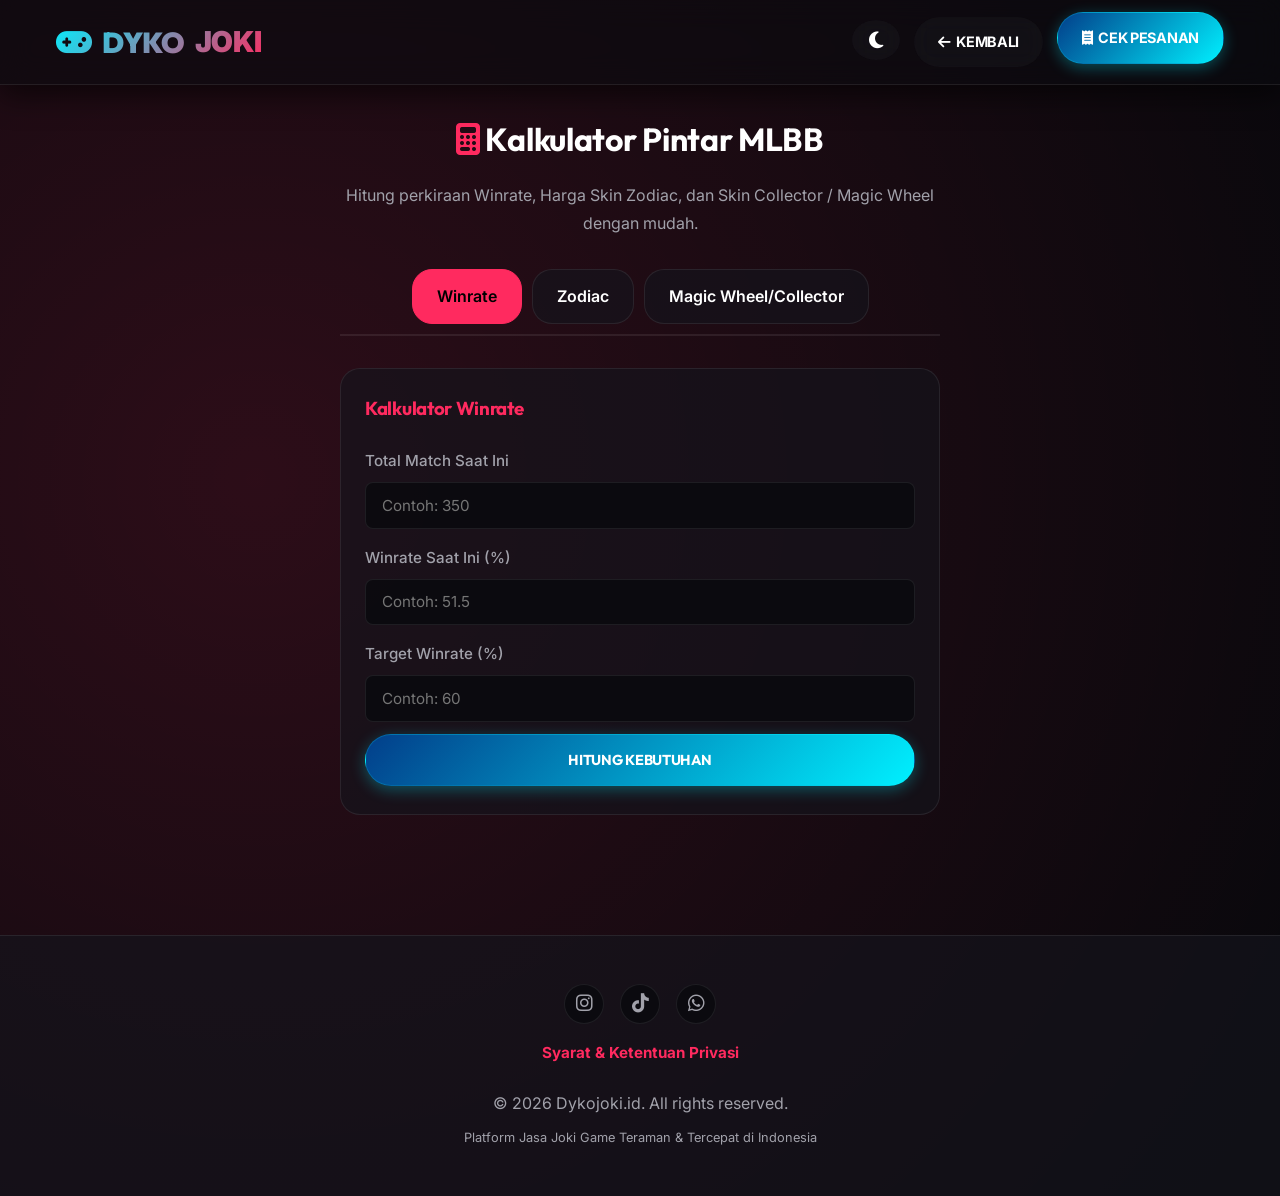
<file: calculator.html>
<!DOCTYPE html>
<html lang="id">
<head>
    <meta charset="UTF-8">
    <meta name="viewport" content="width=device-width, initial-scale=1.0">
    <title>Kalkulator MLBB - Dykojoki.id</title>
    <!-- Font -->
    <link href="https://fonts.googleapis.com/css2?family=Inter:wght@400;500;600;700;800&display=swap" rel="stylesheet">
    <!-- CSS -->
    <link rel="stylesheet" href="index.css">
    <!-- FontAwesome -->
    <link rel="stylesheet" href="https://cdnjs.cloudflare.com/ajax/libs/font-awesome/6.4.0/css/all.min.css">
    <style>
        .calc-tabs {
            display: flex; gap: 10px; margin-bottom: 2rem; border-bottom: 2px solid var(--border-color); padding-bottom: 10px;
        }
        .calc-tab {
            padding: 0.8rem 1.5rem; cursor: pointer; border-radius: var(--radius); font-weight: 600; background: var(--surface-bg); border: 1px solid var(--border-color);
        }
        .calc-tab.active {
            background: var(--primary-color); color: #000; border-color: var(--primary-color);
        }
        .calc-section { display: none; }
        .calc-section.active { display: block; animation: fadeIn 0.3s ease; }
        
        .result-box {
            background: rgba(252, 163, 17, 0.1); border: 1px solid var(--primary-color); padding: 1.5rem; border-radius: var(--radius); margin-top: 1.5rem; text-align: center; display: none;
        }
        .result-box h3 { color: var(--primary-color); font-size: 2rem; margin: 10px 0; }
        @keyframes fadeIn { from {opacity: 0; transform: translateY(10px);} to {opacity: 1; transform: translateY(0);} }

        /* Mobile Scaling Overrides for Calculator */
        @media (max-width: 768px) {
            .calc-tabs { gap: 5px; margin-bottom: 1rem; overflow-x: auto; }
            .calc-tab { padding: 0.6rem 0.8rem; font-size: 0.8rem; white-space: nowrap; border-radius: 12px; }
            .result-box { padding: 1rem; margin-top: 1rem; border-radius: 16px; }
            .result-box h3 { font-size: 1.4rem; }
            .btn { padding: 0.8rem !important; }
            h1.text-center { font-size: 1.3rem; margin-bottom: 0.5rem !important; }
            p.text-center { margin-bottom: 1.2rem !important; font-size: 0.85rem; line-height: 1.4; }
            .form-group.mb-4 { margin-bottom: 1rem !important; }
            .step-card { padding: 1rem; }
            .step-card h3 { font-size: 1.1rem; margin-bottom: 1rem !important; }
            i.fa-gem { font-size: 1.1rem !important; }
        }
    </style>
</head>
<body>

    <!-- Header -->
    <nav class="navbar">
        <div class="container d-flex justify-between align-center">
            <a href="index.html" class="logo">
                <i class="fa-solid fa-gamepad"></i> DYKO<span>JOKI</span>
            </a>
            <div class="nav-buttons">
                <button class="btn btn-outline theme-toggle-btn" style="border:none; border-radius: 50%; width: 40px; height: 40px; display: inline-flex; align-items: center; justify-content: center; font-size: 1.2rem; transition: transform 0.5s cubic-bezier(0.68, -0.55, 0.265, 1.55);"><i class="fa-solid fa-moon"></i></button>
                <a href="index.html" class="btn btn-outline" style="border:none;"><i class="fa-solid fa-arrow-left"></i><span class="desktop-text">&nbsp; Kembali</span></a>
                <a href="#" class="btn btn-primary" id="btnCekInvoice"><i class="fa-solid fa-receipt"></i><span class="desktop-text">&nbsp; Cek Pesanan</span></a>
            </div>
        </div>
    </nav>

    <!-- Main Content -->
    <main class="container mt-4 mb-4">
        <div style="max-width: 600px; margin: 0 auto;">
            <h1 class="text-center" style="margin-bottom: 1rem;"><i class="fa-solid fa-calculator" style="color:var(--primary-color)"></i> Kalkulator Pintar MLBB</h1>
            <p class="text-center" style="color:var(--text-secondary); margin-bottom: 2rem;">Hitung perkiraan Winrate, Harga Skin Zodiac, dan Skin Collector / Magic Wheel dengan mudah.</p>

            <!-- Tabs -->
            <div class="calc-tabs" style="justify-content: center;">
                <div class="calc-tab active" data-target="wrCalc">Winrate</div>
                <div class="calc-tab" data-target="zodiacCalc">Zodiac</div>
                <div class="calc-tab" data-target="magicCalc">Magic Wheel/Collector</div>
            </div>

            <!-- Kalkulator Winrate -->
            <div id="wrCalc" class="calc-section active">
                <div class="step-card">
                    <h3 style="margin-bottom: 1.5rem; color:var(--primary-color)">Kalkulator Winrate</h3>
                    <div class="form-group">
                        <label class="form-label">Total Match Saat Ini</label>
                        <input type="number" id="totalMatch" class="form-control" placeholder="Contoh: 350">
                    </div>
                    <div class="form-group">
                        <label class="form-label">Winrate Saat Ini (%)</label>
                        <input type="number" step="0.1" id="currentWR" class="form-control" placeholder="Contoh: 51.5">
                    </div>
                    <div class="form-group mb-4">
                        <label class="form-label">Target Winrate (%)</label>
                        <input type="number" step="0.1" id="targetWR" class="form-control" placeholder="Contoh: 60">
                    </div>
                    <button class="btn btn-primary btn-block" id="btnHitungWR" style="padding:1rem;">Hitung Kebutuhan</button>

                    <div id="resultWR" class="result-box">
                        <p>Anda Perlu Menang Tanpa Kalah Sebanyak:</p>
                        <h3 id="txtWR">- Match</h3>
                    </div>
                </div>
            </div>

            <!-- Kalkulator Zodiac -->
            <div id="zodiacCalc" class="calc-section">
                <div class="step-card">
                    <h3 style="margin-bottom: 1.5rem; color:var(--primary-color)">Kalkulator Zodiac</h3>
                    <p style="font-size:0.9rem; color:var(--text-secondary); margin-bottom:1.5rem;">Membutuhkan 100 Star Power. 1 Summon = 20 Diamond/COA.</p>
                    <div class="form-group mb-4">
                        <label class="form-label">Star Power Saat Ini</label>
                        <input type="number" id="starPower" class="form-control" placeholder="Contoh: 50" max="100">
                    </div>
                    <button class="btn btn-primary btn-block" id="btnHitungZodiac" style="padding:1rem;">Hitung Diamond</button>

                    <div id="resultZodiac" class="result-box">
                        <p>Maksimal Diamond / COA yang Dibutuhkan:</p>
                        <h3 id="txtZodiac">- <i class="fa-regular fa-gem" style="font-size:1.5rem;"></i></h3>
                    </div>
                </div>
            </div>

            <!-- Kalkulator Magic Wheel -->
            <div id="magicCalc" class="calc-section">
                <div class="step-card">
                    <h3 style="margin-bottom: 1.5rem; color:var(--primary-color)">Magic Wheel / Collector</h3>
                    <p style="font-size:0.9rem; color:var(--text-secondary); margin-bottom:1.5rem;">Maksimal butuh 200 Magic Core. Tiap spin memberikan peluang (asumsi rata-rata 1 Core per spin atau 60 diamond).</p>
                    <div class="form-group mb-4">
                        <label class="form-label">Magic Core Saat Ini</label>
                        <input type="number" id="magicCore" class="form-control" placeholder="Contoh: 120" max="200">
                    </div>
                    <button class="btn btn-primary btn-block" id="btnHitungMagic" style="padding:1rem;">Hitung Estimasi</button>

                    <div id="resultMagic" class="result-box">
                        <p>Estimasi Diamond / COA yang dibutuhkan:</p>
                        <h3 id="txtMagic">- <i class="fa-regular fa-gem" style="font-size:1.5rem;"></i></h3>
                    </div>
                </div>
            </div>

        </div>
    </main>

    <!-- Footer -->
    <footer>
        <div class="container">
            <div class="footer-socials">
                <a href="https://instagram.com/rauffffuf" target="_blank"><i class="fa-brands fa-instagram"></i></a>
                <a href="#"><i class="fa-brands fa-tiktok"></i></a>
                <a href="#"><i class="fa-brands fa-whatsapp"></i></a>
            </div>
            <div style="margin-bottom: 1.5rem; display: flex; justify-content: center; gap: 20px;">
                <a href="terms.html" style="color: var(--primary-color); font-size: 0.95rem; font-weight: 700; text-decoration: none;">Syarat & Ketentuan Privasi</a>
            </div>
            <p style="color: var(--text-secondary);">&copy; 2026 Dykojoki.id. All rights reserved.</p>
            <p style="color: var(--text-secondary); font-size: 0.8rem; margin-top: 10px;">Platform Jasa Joki Game Teraman & Tercepat di Indonesia</p>
        </div>
    </footer>

    <!-- Logic -->
    <script>
        document.addEventListener('DOMContentLoaded', () => {

            // Tabs Logic
            const tabs = document.querySelectorAll('.calc-tab');
            const sections = document.querySelectorAll('.calc-section');

            tabs.forEach(tab => {
                tab.addEventListener('click', () => {
                    tabs.forEach(t => t.classList.remove('active'));
                    sections.forEach(s => s.classList.remove('active'));

                    tab.classList.add('active');
                    document.getElementById(tab.getAttribute('data-target')).classList.add('active');
                });
            });

            // 1. Hitung Winrate
            document.getElementById('btnHitungWR').addEventListener('click', () => {
                const totalMatch = parseFloat(document.getElementById('totalMatch').value);
                const currentWR = parseFloat(document.getElementById('currentWR').value);
                const targetWR = parseFloat(document.getElementById('targetWR').value);

                if(!totalMatch || !currentWR || !targetWR) return alert("Penuhi semua kolom");
                if(targetWR >= 100) return alert("Target WR maksimal adalah 99.9%");
                if(currentWR >= targetWR) return alert("Terget WR harus lebih besar dari WR saat ini");

                const totalWins = totalMatch * (currentWR / 100);
                const wt = targetWR / 100;
                // Rumus: X = (WT * TotalMatch - TotalWins) / (1 - WT)
                let requiredWins = Math.ceil(((wt * totalMatch) - totalWins) / (1 - wt));

                document.getElementById('resultWR').style.display = 'block';
                document.getElementById('txtWR').textContent = requiredWins + ' Match';
            });

            // 2. Hitung Zodiac
            document.getElementById('btnHitungZodiac').addEventListener('click', () => {
                const starPower = parseFloat(document.getElementById('starPower').value);
                if(isNaN(starPower) || starPower < 0 || starPower >= 100) return alert("Masukkan Star Power 0-99");
                
                const needed = 100 - starPower;
                const maxDiamond = needed * 20; // Worst case scenario 1 summon = 1 power = 20 dm

                document.getElementById('resultZodiac').style.display = 'block';
                document.getElementById('txtZodiac').innerHTML = maxDiamond + ' <i class="fa-regular fa-gem" style="font-size:1.5rem;"></i>';
            });

            // 3. Hitung Magic Wheel
            document.getElementById('btnHitungMagic').addEventListener('click', () => {
                const magicCore = parseFloat(document.getElementById('magicCore').value);
                if(isNaN(magicCore) || magicCore < 0 || magicCore >= 200) return alert("Masukkan Magic Core 0-199");
                
                const needed = 200 - magicCore;
                // Estimasi 1 Core per 1 spin (60 diamond). Asumsi terburuk tidak dapat jackpot crystal.
                const estimasiDiamond = needed * 60; 

                document.getElementById('resultMagic').style.display = 'block';
                document.getElementById('txtMagic').innerHTML = estimasiDiamond.toLocaleString('id-ID') + ' <i class="fa-regular fa-gem" style="font-size:1.5rem;"></i>';
            });

        });
    </script>
    <script src="script.js"></script>
</body>
</html>
</file>
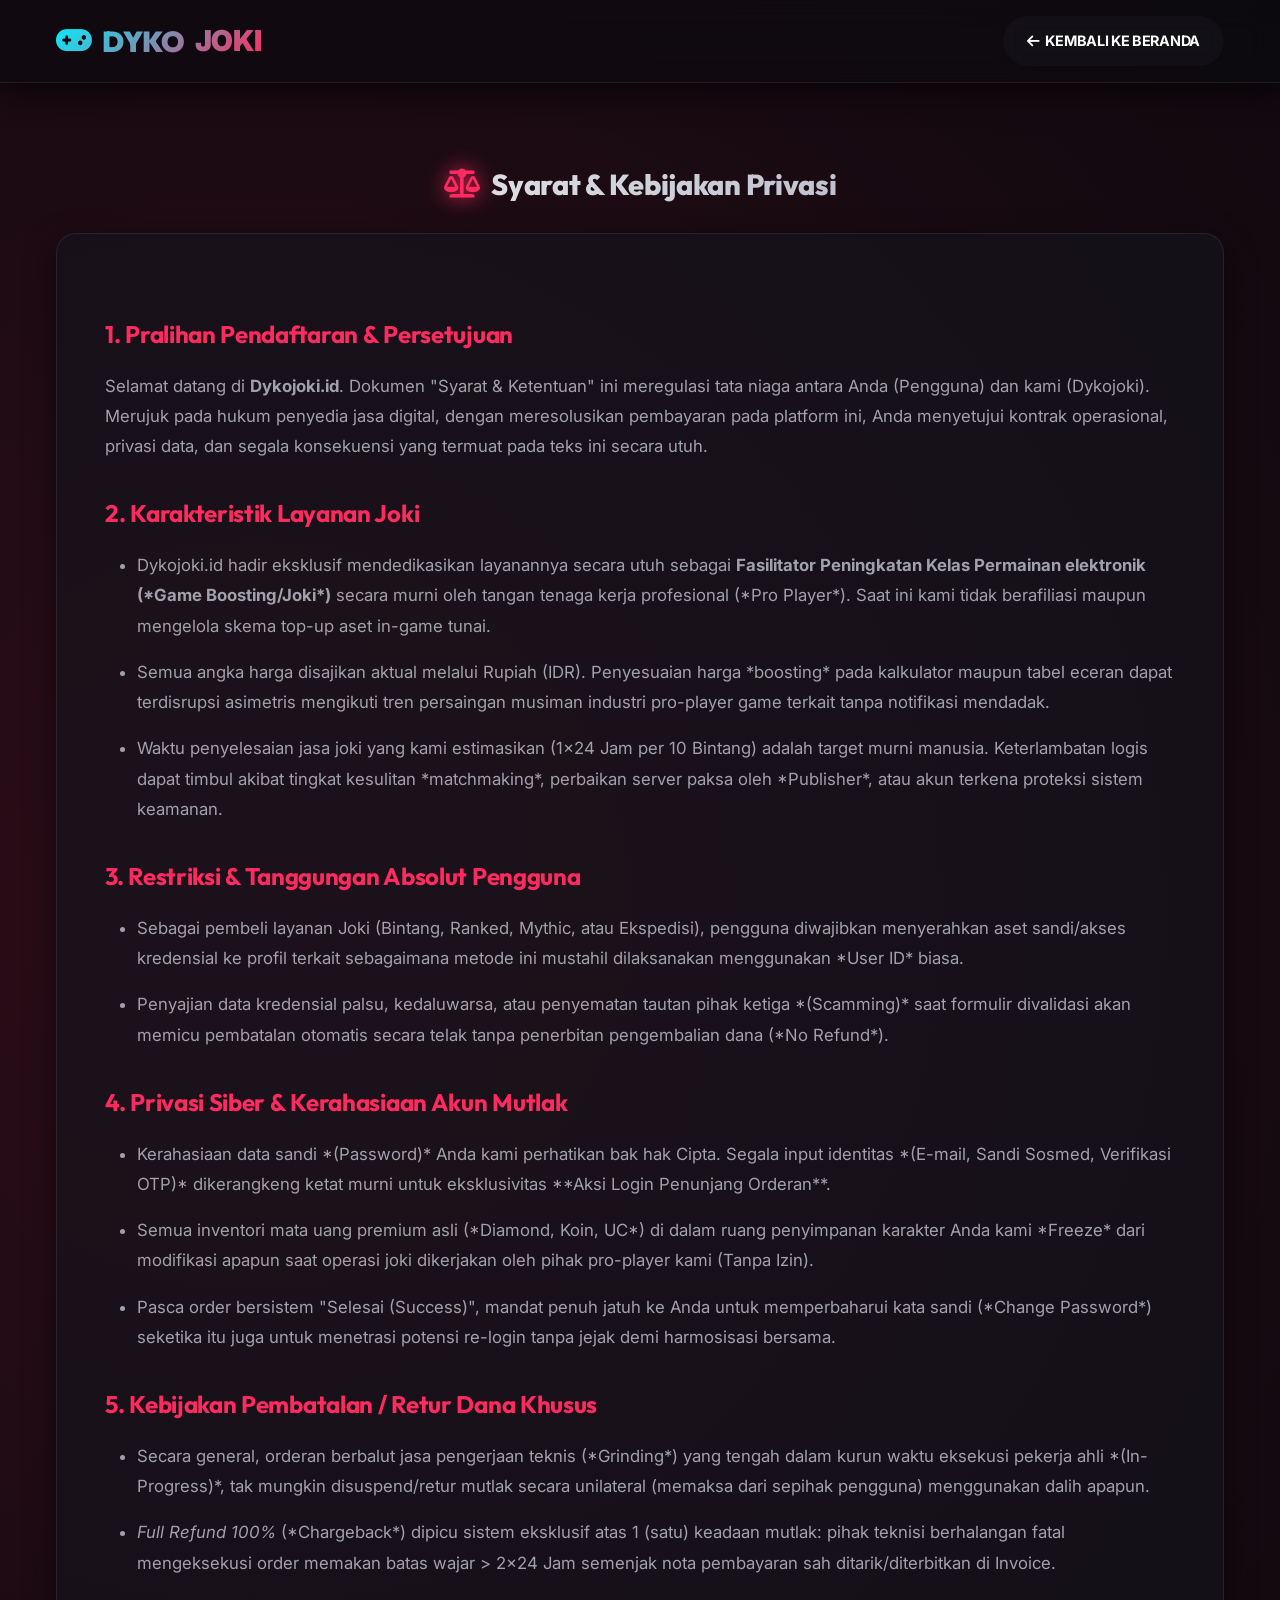
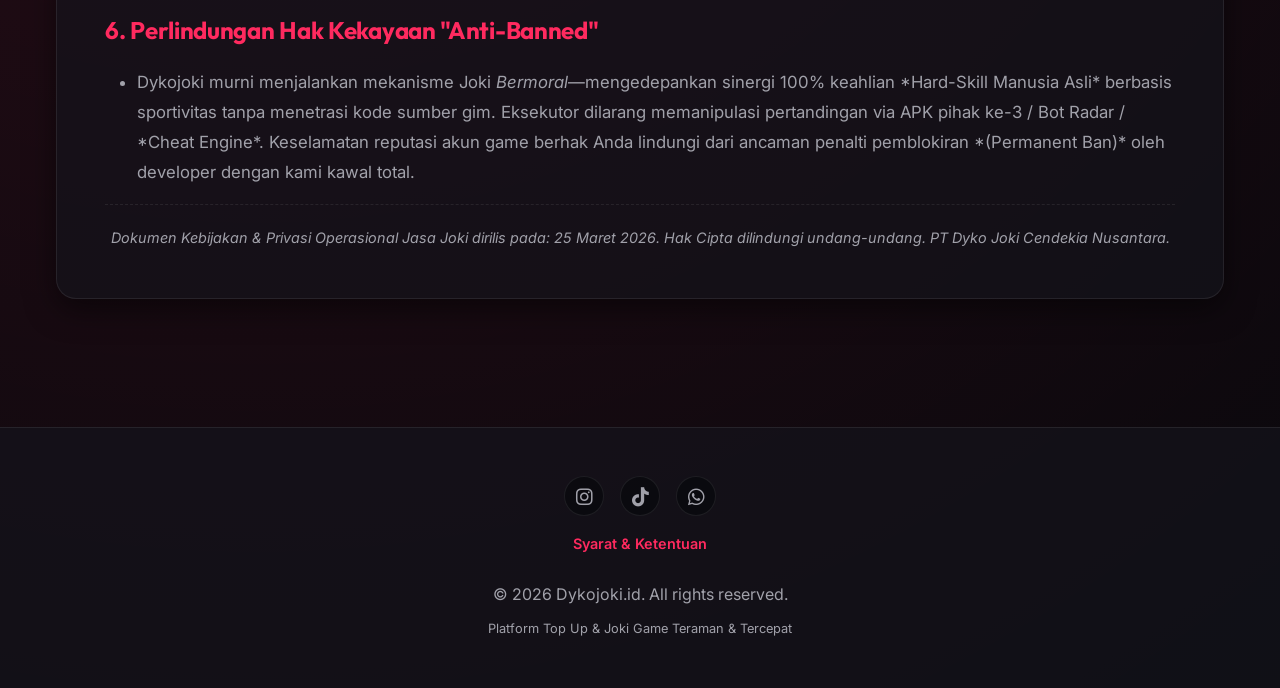
<file: terms.html>
<!DOCTYPE html>
<html lang="id">
<head>
    <meta charset="UTF-8">
    <meta name="viewport" content="width=device-width, initial-scale=1.0">
    <title>Syarat & Ketentuan - Dykojoki.id</title>
    <!-- Font -->
    <link rel="preconnect" href="https://fonts.googleapis.com">
    <link rel="preconnect" href="https://fonts.gstatic.com" crossorigin>
    <link href="https://fonts.googleapis.com/css2?family=Outfit:wght@400;600;800;900&family=Inter:wght@400;500;700&display=swap" rel="stylesheet">
    <!-- CSS -->
    <link rel="stylesheet" href="index.css">
    <!-- FontAwesome -->
    <link rel="stylesheet" href="https://cdnjs.cloudflare.com/ajax/libs/font-awesome/6.0.0/css/all.min.css">
    <style>
        .terms-container {
            background-color: var(--surface-bg);
            border: 1px solid var(--border-color);
            border-radius: var(--radius);
            padding: 3rem;
            margin-bottom: 2rem;
            box-shadow: 0 10px 30px rgba(0,0,0,0.5);
        }
        .terms-container h2 {
            color: var(--primary-color);
            margin-top: 2rem;
            margin-bottom: 1rem;
            font-size: 1.5rem;
        }
        .terms-container p, .terms-container li {
            color: var(--text-secondary);
            margin-bottom: 1rem;
            line-height: 1.8;
            font-size: 1.05rem;
        }
        .terms-container ul {
            padding-left: 2rem;
            list-style-type: disc;
            margin-bottom: 1rem;
        }
        
        @media (max-width: 768px) {
            .terms-container { padding: 1rem; }
            .terms-container h2 { font-size: 1.1rem; }
            .terms-container p, .terms-container li { font-size: 0.85rem; }
        }
    </style>
</head>
<body>

    <!-- Top Navigation Bar -->
    <nav class="navbar">
        <div class="container">
            <a href="index.html" class="logo">
                <i class="fa-solid fa-gamepad"></i> DYKO<span>JOKI</span>
            </a>
            <div class="nav-buttons">
                <a href="index.html" class="btn btn-outline" style="border:none;"><i class="fa-solid fa-arrow-left"></i><span class="desktop-text">&nbsp; Kembali ke Beranda</span></a>
            </div>
        </div>
    </nav>

    <main class="container mt-4 mb-4">
        <h1 class="section-heading text-center" style="justify-content: center;"><i class="fa-solid fa-scale-balanced"></i> Syarat & Kebijakan Privasi</h1>
        
        <div class="terms-container fade-in">
            <h2>1. Pralihan Pendaftaran & Persetujuan</h2>
            <p>Selamat datang di <b>Dykojoki.id</b>. Dokumen "Syarat & Ketentuan" ini meregulasi tata niaga antara Anda (Pengguna) dan kami (Dykojoki). Merujuk pada hukum penyedia jasa digital, dengan meresolusikan pembayaran pada platform ini, Anda menyetujui kontrak operasional, privasi data, dan segala konsekuensi yang termuat pada teks ini secara utuh.</p>

            <h2>2. Karakteristik Layanan Joki</h2>
            <ul>
                <li>Dykojoki.id hadir eksklusif mendedikasikan layanannya secara utuh sebagai <b>Fasilitator Peningkatan Kelas Permainan elektronik (*Game Boosting/Joki*)</b> secara murni oleh tangan tenaga kerja profesional (*Pro Player*). Saat ini kami tidak berafiliasi maupun mengelola skema top-up aset in-game tunai.</li>
                <li>Semua angka harga disajikan aktual melalui Rupiah (IDR). Penyesuaian harga *boosting* pada kalkulator maupun tabel eceran dapat terdisrupsi asimetris mengikuti tren persaingan musiman industri pro-player game terkait tanpa notifikasi mendadak.</li>
                <li>Waktu penyelesaian jasa joki yang kami estimasikan (1x24 Jam per 10 Bintang) adalah target murni manusia. Keterlambatan logis dapat timbul akibat tingkat kesulitan *matchmaking*, perbaikan server paksa oleh *Publisher*, atau akun terkena proteksi sistem keamanan.</li>
            </ul>

            <h2>3. Restriksi & Tanggungan Absolut Pengguna</h2>
            <ul>
                <li>Sebagai pembeli layanan Joki (Bintang, Ranked, Mythic, atau Ekspedisi), pengguna diwajibkan menyerahkan aset sandi/akses kredensial ke profil terkait sebagaimana metode ini mustahil dilaksanakan menggunakan *User ID* biasa.</li>
                <li>Penyajian data kredensial palsu, kedaluwarsa, atau penyematan tautan pihak ketiga *(Scamming)* saat formulir divalidasi akan memicu pembatalan otomatis secara telak tanpa penerbitan pengembalian dana (*No Refund*).</li>
            </ul>

            <h2>4. Privasi Siber & Kerahasiaan Akun Mutlak</h2>
            <ul>
                <li>Kerahasiaan data sandi *(Password)* Anda kami perhatikan bak hak Cipta. Segala input identitas *(E-mail, Sandi Sosmed, Verifikasi OTP)* dikerangkeng ketat murni untuk eksklusivitas **Aksi Login Penunjang Orderan**.</li>
                <li>Semua inventori mata uang premium asli (*Diamond, Koin, UC*) di dalam ruang penyimpanan karakter Anda kami *Freeze* dari modifikasi apapun saat operasi joki dikerjakan oleh pihak pro-player kami (Tanpa Izin).</li>
                <li>Pasca order bersistem "Selesai (Success)", mandat penuh jatuh ke Anda untuk memperbaharui kata sandi (*Change Password*) seketika itu juga untuk menetrasi potensi re-login tanpa jejak demi harmosisasi bersama.</li>
            </ul>

            <h2>5. Kebijakan Pembatalan / Retur Dana Khusus</h2>
            <ul>
                <li>Secara general, orderan berbalut jasa pengerjaan teknis (*Grinding*) yang tengah dalam kurun waktu eksekusi pekerja ahli *(In-Progress)*, tak mungkin disuspend/retur mutlak secara unilateral (memaksa dari sepihak pengguna) menggunakan dalih apapun.</li>
                <li><i>Full Refund 100%</i> (*Chargeback*) dipicu sistem eksklusif atas 1 (satu) keadaan mutlak: pihak teknisi berhalangan fatal mengeksekusi order memakan batas wajar > 2x24 Jam semenjak nota pembayaran sah ditarik/diterbitkan di Invoice.</li>
            </ul>

            <h2>6. Perlindungan Hak Kekayaan "Anti-Banned"</h2>
            <ul>
                <li>Dykojoki murni menjalankan mekanisme Joki <i>Bermoral</i>—mengedepankan sinergi 100% keahlian *Hard-Skill Manusia Asli* berbasis sportivitas tanpa menetrasi kode sumber gim. Eksekutor dilarang memanipulasi pertandingan via APK pihak ke-3 / Bot Radar / *Cheat Engine*. Keselamatan reputasi akun game berhak Anda lindungi dari ancaman penalti pemblokiran *(Permanent Ban)* oleh developer dengan kami kawal total.</li>
            </ul>

            <div class="text-center mt-5" style="border-top: 1px dashed var(--border-color); padding-top: 20px;">
                <p style="font-size: 0.9rem; color: var(--text-secondary); font-style: italic; margin-bottom: 0;">Dokumen Kebijakan & Privasi Operasional Jasa Joki dirilis pada: 25 Maret 2026. Hak Cipta dilindungi undang-undang. PT Dyko Joki Cendekia Nusantara.</p>
            </div>
        </div>
    </main>

    <!-- Footer -->
    <footer>
        <div class="container">
            <div class="footer-socials">
                <a href="https://instagram.com/rauffffuf" target="_blank"><i class="fa-brands fa-instagram"></i></a>
                <a href="#"><i class="fa-brands fa-tiktok"></i></a>
                <a href="https://wa.me/6287783842481"><i class="fa-brands fa-whatsapp"></i></a>
            </div>
            <div style="margin-bottom: 1.5rem; display: flex; justify-content: center; gap: 20px;">
                <a href="terms.html" style="color: var(--primary-color); font-size: 0.9rem; font-weight: 600; text-decoration: none;">Syarat & Ketentuan</a>
            </div>
            <p style="color: var(--text-secondary);">&copy; 2026 Dykojoki.id. All rights reserved.</p>
            <p style="color: var(--text-secondary); font-size: 0.8rem; margin-top: 10px;">Platform Top Up & Joki Game Teraman & Tercepat</p>
        </div>
    </footer>

</body>
</html>
</file>
<file: index.css>
@import url('https://fonts.googleapis.com/css2?family=Inter:wght@400;500;600;700&family=Outfit:wght@400;600;700;800&display=swap');

/* === DESIGN SYSTEM === */
:root {
  --primary-color: #ff2a5f; /* Neon Pink/Red */
  --secondary-color: #00f0ff; /* Neon Cyan */
  --bg-color: #08080c; 
  --surface-bg: rgba(20, 20, 28, 0.65); /* Glassmorphism Panel */
  --dark-bg: rgba(10, 10, 15, 0.85);
  --text-primary: #ffffff;
  --text-secondary: #9ba1b5;
  --border-color: rgba(255, 255, 255, 0.08);
  --radius: 20px; /* Big rounded corners for Gen Z look */
  --transition: all 0.3s cubic-bezier(0.25, 0.8, 0.25, 1);
}

* {
  box-sizing: border-box;
  margin: 0;
  padding: 0;
  font-family: 'Inter', sans-serif;
}

h1, h2, h3, h4, h5, .logo, .btn, .game-card-title, .slide-content h2, .section-heading, .mode-tab, .item-price {
  font-family: 'Outfit', sans-serif;
  letter-spacing: -0.3px;
}

body {
  background-color: var(--bg-color);
  background-image: 
    radial-gradient(circle at 10% 20%, rgba(255, 42, 95, 0.15) 0%, transparent 40%),
    radial-gradient(circle at 90% 80%, rgba(0, 240, 255, 0.1) 0%, transparent 40%);
  background-size: 200% 200%;
  animation: bgShift 15s ease infinite alternate;
  color: var(--text-primary);
  line-height: 1.6;
  min-height: 100vh;
  display: flex;
  flex-direction: column;
}

@keyframes bgShift {
  0% { background-position: 0% 50%; }
  100% { background-position: 100% 50%; }
}

/* Base Styles & Utility */
a {
  text-decoration: none;
  color: inherit;
}

ul {
  list-style: none;
}

.container {
  width: 100%;
  max-width: 1200px;
  margin: 0 auto;
  padding: 0 1rem;
}

.mt-2 { margin-top: 1rem; }
.mt-4 { margin-top: 2rem; }
.mb-2 { margin-bottom: 1rem; }
.mb-4 { margin-bottom: 2rem; }
.d-flex { display: flex; }
.align-center { align-items: center; }
.justify-between { justify-content: space-between; }
.text-center { text-align: center; }

/* Navbar with depth */
.navbar {
  padding: 1rem 0;
  background-color: rgba(10, 10, 15, 0.75);
  backdrop-filter: blur(20px);
  -webkit-backdrop-filter: blur(20px);
  border-bottom: 1px solid rgba(255,255,255,0.08);
  position: sticky;
  top: 0;
  z-index: 1000;
  box-shadow: 0 4px 30px rgba(0, 0, 0, 0.5);
}
.navbar .container {
  display: flex;
  justify-content: space-between;
  align-items: center;
}

.logo {
  font-size: 1.8rem;
  font-weight: 900;
  color: var(--primary-color);
  text-decoration: none;
  display: flex;
  align-items: center;
  gap: 10px;
  background: linear-gradient(135deg, #00f0ff, #ff2a5f);
  -webkit-background-clip: text;
  background-clip: text;
  -webkit-text-fill-color: transparent;
}

.logo span {
  color: var(--text-primary);
}

/* Search Bar */
.search-bar {
  flex-grow: 1;
  max-width: 400px;
  margin: 0 2rem;
  position: relative;
}
.search-bar i {
  position: absolute;
  left: 15px;
  top: 50%;
  transform: translateY(-50%);
  color: var(--text-secondary);
  z-index: 2;
  pointer-events: none;
}
.search-bar input {
  width: 100%;
  padding: 0.8rem 1rem 0.8rem 2.5rem;
  border-radius: 50px; /* Pill */
  background: rgba(255, 255, 255, 0.05);
  border: 1px solid rgba(255, 255, 255, 0.1);
  color: var(--text-primary);
  font-size: 0.95rem;
  transition: var(--transition);
}
.search-bar input:focus {
  outline: none;
  border-color: var(--primary-color);
  background: rgba(255, 255, 255, 0.1);
  box-shadow: 0 0 15px rgba(255, 42, 95, 0.2);
}

.nav-buttons .btn {
  margin-left: 10px;
}

/* Buttons - 3D depth and pop */
.btn {
  display: inline-block;
  padding: 0.8rem 1.5rem;
  border-radius: 50px;
  font-weight: 700;
  font-size: 0.9rem;
  cursor: pointer;
  text-align: center;
  transition: all 0.2s cubic-bezier(0.25, 0.8, 0.25, 1);
  border: none;
  text-decoration: none;
  text-transform: uppercase;
  letter-spacing: 0.5px;
}
.btn-primary {
  background: linear-gradient(135deg, var(--primary-color), #ff0040);
  color: #fff;
  /* 3D shadow effect for non-flat look + pulse */
  box-shadow: 0 6px 0 rgba(200, 0, 50, 1), 0 15px 25px rgba(255, 42, 95, 0.4);
  transform: translateY(-4px);
  animation: pulseGlow 2.5s infinite alternate ease-in-out;
}
.btn-primary:hover {
  filter: brightness(1.2) contrast(1.1);
  box-shadow: 0 8px 0 rgba(200, 0, 50, 1), 0 20px 35px rgba(255, 42, 95, 0.6);
  transform: translateY(-6px);
}
.btn-primary:active {
  transform: translateY(2px);
  box-shadow: 0 0 0 rgba(200, 0, 50, 1), 0 5px 10px rgba(255, 42, 95, 0.4);
  animation: none;
}
.btn-outline {
  background: rgba(255, 255, 255, 0.03);
  color: var(--text-primary);
  border: 1px solid rgba(255, 255, 255, 0.2);
  backdrop-filter: blur(10px);
}
.btn-outline:active {
  transform: scale(0.95);
  background: rgba(255, 255, 255, 0.1);
}

.btn-block {
  width: 100%;
}

/* Home Carousel / Banner */
.carousel {
  width: 100%;
  margin-top: 20px;
  border-radius: var(--radius);
  overflow: hidden;
  position: relative;
  background-color: var(--surface-bg);
}

.carousel img {
  width: 100%;
  height: auto;
  min-height: 200px;
  max-height: 400px;
  object-fit: cover;
  display: block;
}

/* Titles */
.section-heading {
  margin: 3rem 0 1.5rem;
  font-size: 1.8rem;
  font-weight: 800;
  display: flex;
  align-items: center;
  gap: 12px;
  background: linear-gradient(to right, #ffffff, #a0a5b5);
  -webkit-background-clip: text;
  background-clip: text;
  -webkit-text-fill-color: transparent;
}
.section-heading i {
  color: var(--primary-color);
  -webkit-text-fill-color: initial;
  filter: drop-shadow(0 0 10px var(--primary-color));
}

/* Grid Cards (Games) */
.game-grid {
  display: grid;
  grid-template-columns: repeat(auto-fill, minmax(180px, 1fr));
  gap: 1.5rem;
}
.game-card {
  position: relative;
  background: var(--surface-bg);
  border: 1px solid var(--border-color);
  border-radius: var(--radius);
  overflow: hidden;
  transition: all 0.3s cubic-bezier(0.25, 0.8, 0.25, 1);
  display: block; /* Treat as block anchor */
  aspect-ratio: 3/4; /* Modern vertical poster */
  transform: translateY(0);
  box-shadow: 0 10px 30px rgba(0,0,0,0.5); /* Deep shadow */
}
.game-card img {
  width: 100%;
  height: 100%;
  object-fit: cover;
  transition: transform 0.6s ease;
}
.game-card::after {
  content: '';
  position: absolute;
  bottom: 0; left: 0;
  width: 100%; height: 65%;
  background: linear-gradient(to top, rgba(0,0,0,0.95) 0%, rgba(0,0,0,0.6) 40%, transparent 100%);
  z-index: 1;
}
.game-card:hover {
  transform: translateY(-8px);
  border-color: var(--primary-color);
  box-shadow: 0 15px 30px rgba(255, 42, 95, 0.25);
}
.game-card:hover img {
  transform: scale(1.1);
}
.game-card-title {
  position: absolute;
  bottom: 15px; left: 0; right: 0;
  z-index: 2;
  font-weight: 700;
  font-size: 0.95rem;
  color: #fff;
  margin: 0;
  display: flex;
  justify-content: center;
  align-items: center;
  text-shadow: 0 2px 5px rgba(0,0,0,0.9);
  text-align: center;
  padding-bottom: 15px; /* Added padding-bottom to maintain visual spacing */
}
.game-card-title::after {
  display: none;
}
.game-card:hover .game-card-title::after {
  opacity: 1;
  transform: translateX(0);
}

/* Step Style Formatting (for payment.html) */
.order-layout {
  display: grid;
  grid-template-columns: 3fr 1fr;
  gap: 20px;
  align-items: start;
}

@media (max-width: 992px) {
  .order-layout {
    grid-template-columns: 1fr;
  }
}

.step-card {
  background-color: var(--surface-bg);
  border: 1px solid var(--border-color);
  border-radius: var(--radius);
  padding: 1.5rem;
  margin-bottom: 1.5rem;
}

.step-card-header {
  display: flex;
  align-items: center;
  gap: 15px;
  margin-bottom: 1.5rem;
  border-bottom: 1px solid var(--border-color);
  padding-bottom: 1rem;
}

.step-number {
  background-color: var(--primary-color);
  color: #000;
  width: 35px;
  height: 35px;
  border-radius: 50%;
  display: flex;
  align-items: center;
  justify-content: center;
  font-weight: 800;
  font-size: 1.2rem;
}

.step-title {
  font-size: 1.1rem;
  font-weight: 700;
}

/* Selectable Item Cards */
.item-grid {
  display: grid;
  grid-template-columns: repeat(auto-fill, minmax(140px, 1fr));
  gap: 1rem;
  max-height: 280px; /* Batasi tinggi menu! Scroll di dalam kotak! */
  overflow-y: auto;
  padding: 10px;
  border-radius: 12px;
  background: rgba(0, 0, 0, 0.2);
  border: 1px solid rgba(255,255,255,0.05);
}
.item-grid::-webkit-scrollbar { width: 5px; }
.item-grid::-webkit-scrollbar-track { background: transparent; }
.item-grid::-webkit-scrollbar-thumb { background: var(--secondary-color); border-radius: 10px; }

.item-card {
  background: linear-gradient(145deg, rgba(30, 30, 42, 0.9), rgba(15, 15, 20, 1));
  border: 1px solid rgba(255, 255, 255, 0.1);
  border-radius: 12px;
  padding: 0.8rem;
  cursor: pointer;
  transition: all 0.2s cubic-bezier(0.25, 0.8, 0.25, 1);
  text-align: center;
  position: relative;
}

.item-card:hover {
  transform: translateY(-3px) scale(1.02);
  border-color: var(--secondary-color);
  box-shadow: 0 5px 15px rgba(0, 240, 255, 0.2);
}

.item-card.active {
  border-color: var(--primary-color);
  background: rgba(255, 42, 95, 0.15);
  box-shadow: 0 0 10px rgba(255, 42, 95, 0.3) inset, 0 5px 15px rgba(255, 42, 95, 0.2);
}

/* Little checkmark for active item */
.item-card.active::after {
  content: '\f058'; /* FontAwesome check-circle */
  font-family: 'Font Awesome 6 Free';
  font-weight: 900;
  color: var(--primary-color);
  position: absolute;
  top: -8px;
  right: -8px;
  font-size: 1.3rem;
  background: #000;
  border-radius: 50%;
  box-shadow: 0 0 10px rgba(255, 42, 95, 0.8);
}

.item-name {
  font-weight: 600;
  margin-bottom: 0.4rem;
  font-size: 0.85rem;
  line-height: 1.3;
}

.item-price {
  color: var(--secondary-color);
  font-weight: 800;
  font-size: 0.9rem;
  text-shadow: 0 0 5px rgba(0,240,255,0.4);
}

/* Payment Methods Grid */
.payment-grid {
  display: flex;
  flex-direction: column;
  gap: 1rem;
}

.payment-group {
  background-color: var(--dark-bg);
  border: 1px solid var(--border-color);
  border-radius: var(--radius);
  overflow: hidden;
}

.payment-group-header {
  padding: 1rem;
  background-color: var(--surface-bg);
  font-weight: 600;
  border-bottom: 1px solid var(--border-color);
}

.payment-methods-inner {
  display: grid;
  grid-template-columns: repeat(auto-fill, minmax(180px, 1fr));
  gap: 10px;
  padding: 1rem;
}

.payment-card {
  border: 1px solid var(--border-color);
  border-radius: 8px;
  padding: 10px;
  cursor: pointer;
  transition: var(--transition);
  display: flex;
  flex-direction: column;
  justify-content: space-between;
  text-align: left;
  position: relative;
  background: var(--surface-bg);
}

.payment-card:hover {
  border-color: var(--primary-hover);
}

.payment-card.active {
  border-color: var(--primary-color);
  background-color: rgba(252, 163, 17, 0.1);
}

.payment-logo {
  font-size: 1.5rem;
  margin-bottom: 10px;
  font-weight: 700;
  font-style: italic;
  display: block;
}

.payment-price {
  font-size: 0.9rem;
  color: var(--text-secondary);
  border-top: 1px dashed var(--border-color);
  padding-top: 5px;
  margin-top: 5px;
}

.payment-card.active .payment-price {
  color: var(--primary-color);
  font-weight: 600;
}

/* Promo Slider Banners */
.slider-container {
  width: 100%;
  position: relative;
  overflow: hidden;
  border-radius: var(--radius);
  aspect-ratio: 21/9;
  box-shadow: 0 5px 20px rgba(0,0,0,0.4);
}
.slider-track {
  display: flex;
  width: 300%; /* Because 3 slides */
  height: 100%;
  transition: transform 0.6s cubic-bezier(0.25, 0.8, 0.25, 1);
}
.slide {
  width: 33.3333%;
  position: relative;
  height: 100%;
}
.slide img {
  width: 100%;
  height: 100%;
  object-fit: cover;
}
.slide::after {
  content: '';
  position: absolute;
  bottom: 0; left: 0; right: 0; height: 100%;
  background: linear-gradient(to top, rgba(0,0,0,0.9), rgba(0,0,0,0.1) 60%, transparent);
}
.slide-content {
  position: absolute;
  bottom: 40px;
  left: 45px;
  z-index: 2;
}
.slide-content h2 {
  color: #fff;
  font-size: 1.8rem;
  margin-bottom: 5px;
  text-shadow: 2px 2px 10px rgba(0,0,0,0.9);
}
.slide-content p {
  color: var(--text-secondary);
  font-size: 0.95rem;
  text-shadow: 1px 1px 5px rgba(0,0,0,0.9);
}
.slider-dots {
  position: absolute;
  bottom: 15px;
  left: 50%;
  transform: translateX(-50%);
  display: flex;
  gap: 10px;
  z-index: 3;
}
.slider-dots .dot {
  width: 12px; height: 12px;
  background: rgba(255,255,255,0.4);
  border-radius: 50%;
  cursor: pointer;
  transition: var(--transition);
}
.slider-dots .dot.active {
  background: var(--primary-color);
  width: 35px;
  border-radius: 10px;
}

/* Form Controls */
.form-group {
  margin-bottom: 1rem;
}

.form-label {
  display: block;
  margin-bottom: 0.5rem;
  font-weight: 500;
  color: var(--text-secondary);
  font-size: 0.95rem;
}

.form-control {
  width: 100%;
  padding: 0.8rem 1rem;
  border-radius: 8px;
  background-color: var(--dark-bg);
  border: 1px solid var(--border-color);
  color: var(--text-primary);
  font-family: inherit;
  font-size: 0.95rem;
  transition: var(--transition);
}

.form-control:focus {
  outline: none;
  border-color: var(--primary-color);
}

/* Footer */
footer {
  background-color: var(--surface-bg);
  border-top: 1px solid var(--border-color);
  padding: 3rem 0;
  margin-top: 4rem;
  text-align: center;
}

.footer-socials {
  display: flex;
  justify-content: center;
  gap: 1rem;
  margin-bottom: 1rem;
}

.footer-socials a {
  width: 40px;
  height: 40px;
  border-radius: 50%;
  background-color: var(--dark-bg);
  border: 1px solid var(--border-color);
  display: flex;
  align-items: center;
  justify-content: center;
  transition: var(--transition);
  font-size: 1.2rem;
}

.footer-socials a:hover {
  background-color: var(--primary-color);
  color: #000;
  border-color: var(--primary-color);
}

/* Modals */
.modal-overlay {
  display: none;
  position: fixed;
  top: 0; left: 0; width: 100%; height: 100%;
  background: rgba(0,0,0,0.8);
  backdrop-filter: blur(5px);
  z-index: 2000;
  justify-content: center;
  align-items: center;
}
.modal-overlay.active { display: flex; }

.modal-content {
  background: var(--surface-bg);
  border: 1px solid var(--border-color);
  border-radius: var(--radius);
  padding: 2rem;
  width: 90%;
  max-width: 400px;
  position: relative;
  box-shadow: 0 10px 30px rgba(0,0,0,0.5);
}

.close-modal {
  position: absolute;
  top: 15px; right: 20px;
  font-size: 1.5rem;
  color: var(--text-secondary);
  cursor: pointer;
}
.close-modal:hover { color: var(--text-primary); }

/* Interactive Mascot Testimonials */
.interactive-testi-container {
    display: flex;
    align-items: flex-start;
    gap: 25px;
    margin: 2rem 0;
    padding: 10px;
}
.testi-mascot {
    flex-shrink: 0;
    width: 100px;
    margin-top: 15px;
}
.testi-mascot img {
    width: 100px;
    height: 100px;
    border-radius: 50%;
    border: 3px solid var(--secondary-color);
    box-shadow: 0 0 20px rgba(0, 240, 255, 0.4);
    object-fit: cover;
    animation: floatMascot 4s ease-in-out infinite alternate;
}
@keyframes floatMascot {
    0% { transform: translateY(0); }
    100% { transform: translateY(-12px); box-shadow: 0 10px 25px rgba(0, 240, 255, 0.6); }
}
.speech-bubble {
    position: relative;
    background: linear-gradient(145deg, rgba(30,30,42,0.8), rgba(20,20,28,0.9));
    border: 1px solid rgba(255, 42, 95, 0.4);
    border-radius: 20px;
    padding: 2rem;
    flex-grow: 1;
    box-shadow: 0 10px 30px rgba(255, 42, 95, 0.15);
    backdrop-filter: blur(10px);
}
/* Speech bubble tail (left side) */
.speech-bubble::before {
    content: '';
    position: absolute;
    left: -18px;
    top: 35px;
    border-width: 15px 20px 15px 0;
    border-style: solid;
    border-color: transparent rgba(255, 42, 95, 0.4) transparent transparent;
    display: block;
    width: 0;
    z-index: 0;
}
.speech-bubble::after {
    content: '';
    position: absolute;
    left: -16px;
    top: 36px;
    border-width: 14px 19px 14px 0;
    border-style: solid;
    border-color: transparent rgba(25,25,36,1) transparent transparent;
    display: block;
    width: 0;
    z-index: 1;
}
.testi-text {
    font-size: 1.1rem;
    font-style: italic;
    line-height: 1.6;
    margin: 15px 0;
    color: #e0e5f5;
    min-height: 60px; /* Pre-allocate space */
}
.testi-controls {
    display: flex;
    justify-content: flex-end;
    gap: 12px;
}
.btn-circle {
    width: 40px;
    height: 40px;
    border-radius: 50%;
    background: rgba(255, 255, 255, 0.05);
    border: 1px solid rgba(255,255,255,0.2);
    color: #fff;
    cursor: pointer;
    transition: all 0.3s;
    display: flex;
    align-items: center;
    justify-content: center;
}
.btn-circle:hover {
    background: var(--primary-color);
    box-shadow: 0 0 15px rgba(255, 42, 95, 0.6);
    border-color: var(--primary-color);
}
@media (max-width: 768px) {
    .interactive-testi-container {
        flex-direction: column;
        align-items: center;
        text-align: center;
        gap: 10px;
    }
    .testi-mascot { margin-top: 0; }
    /* Hide horizontal tail */
    .speech-bubble::before, .speech-bubble::after { display: none; }
    
    /* Create top tail for mobile */
    .speech-bubble {
        margin-top: 15px;
    }
    /* Add top tail pseudo-elements */
    .speech-bubble::before {
        display: block;
        left: 50%;
        top: -18px;
        transform: translateX(-50%);
        border-width: 0 15px 20px 15px;
        border-color: transparent transparent rgba(255, 42, 95, 0.4) transparent;
    }
    .speech-bubble::after {
        display: block;
        left: 50%;
        top: -16px;
        transform: translateX(-50%);
        border-width: 0 14px 19px 14px;
        border-color: transparent transparent rgba(25,25,36,1) transparent;
    }
    
    .testi-controls { justify-content: center; }
}

/* FAQ / Accordions */
.faq-item {
  background: var(--surface-bg);
  border: 1px solid var(--border-color);
  border-radius: var(--radius);
  margin-bottom: 12px;
  overflow: hidden;
  transition: var(--transition);
}
.faq-question {
  padding: 1.2rem;
  font-weight: 600;
  cursor: pointer;
  list-style: none; /* Safely remove default marker */
  display: flex;
  justify-content: space-between;
  align-items: center;
  background-color: var(--surface-bg);
  font-size: 1.05rem;
}
.faq-question::-webkit-details-marker {
  display: none;
}
.faq-question::after {
  content: '\f107'; /* angle-down icon */
  font-family: 'Font Awesome 6 Free';
  font-weight: 900;
  color: var(--primary-color);
  transition: transform 0.3s ease;
}
details[open] .faq-question::after {
  transform: rotate(180deg);
}
.faq-answer {
  padding: 0 1.2rem 1.2rem;
  color: var(--text-secondary);
  line-height: 1.6;
  border-top: 1px dashed var(--border-color);
  margin-top: 0.5rem;
}

/* Responsive / Mobile UI */
@media (max-width: 768px) {
  /* Navigation */
  .search-bar { display: none; }
  .desktop-text { display: none; }
  .logo { font-size: 1.2rem; gap: 5px; }
  .nav-buttons { display: flex; align-items: center; }
  .nav-buttons .btn { padding: 0.5rem 0.6rem; font-size: 0.75rem; margin-left: 5px; }
  .navbar { padding: 0.8rem 0; }

  /* Text & Headings */
  .section-heading { font-size: 1.3rem; margin: 2rem 0 1rem; }
  h1 { font-size: 1.3rem; }
  h2 { font-size: 1.15rem; }
  h3, .step-title { font-size: 1rem; }
  p, .form-label, .faq-answer { font-size: 0.85rem; }

  /* Layout & Cards */
  .container { padding: 0 0.8rem; }
  .step-card { padding: 1rem; margin-bottom: 1rem; }
  .step-card-header { margin-bottom: 1rem; padding-bottom: 0.5rem; }
  .step-number { width: 30px; height: 30px; font-size: 1rem; }
  
  .game-grid { grid-template-columns: repeat(2, 1fr); gap: 1rem; }
  .game-info p { font-size: 0.85rem; }

  /* Forms & Buttons */
  .form-control { padding: 0.7rem 0.8rem; font-size: 0.85rem; }
  .btn { padding: 0.7rem 1rem; font-size: 0.85rem; }

  /* Carousel */
  .slider-container { aspect-ratio: 16/9; border-radius: 12px; }
  .slide-content h2 { font-size: 1.1rem; }
  .slide-content p { font-size: 0.8rem; margin-bottom: 15px; }
  .slide-content { left: 15px; bottom: 20px; }
  
  /* Payment / Items Grid */
  .item-grid { grid-template-columns: repeat(2, 1fr); gap: 0.8rem; }
  .item-card { padding: 0.8rem; }
  .item-name { font-size: 0.85rem; }
  .item-price { font-size: 0.8rem; }
  .payment-methods-inner { grid-template-columns: repeat(2, 1fr); gap: 8px; padding: 0.8rem; }
  .payment-card { padding: 8px; min-height: 80px; }
  .payment-logo { font-size: 1.1rem; margin-bottom: 5px; }
  .payment-price { font-size: 0.75rem; }

  /* Misc */
  .faq-question { padding: 1rem; font-size: 0.95rem; }
  footer { padding: 2rem 0; margin-top: 3rem; }
}

@media (max-width: 480px) {
  body {
    background:
      radial-gradient(circle at 50% 0%, rgba(14, 46, 60, 0.5), transparent 35%),
      linear-gradient(180deg, #05070b 0%, #0a0d14 100%);
  }

  .container {
    max-width: 100%;
    padding: 0 0.7rem;
  }

  main.container {
    padding-top: 0.35rem;
    padding-bottom: 1rem;
  }

  .navbar {
    padding: 0.65rem 0;
    border-bottom: 1px solid rgba(255,255,255,0.06);
    background: rgba(8, 11, 18, 0.92);
  }

  .navbar .container {
    gap: 0.5rem;
  }

  .logo {
    font-size: 1rem;
    letter-spacing: 0.02em;
  }

  .nav-buttons {
    gap: 0.4rem;
    flex-wrap: nowrap;
  }

  .nav-buttons .btn {
    padding: 0.5rem 0.45rem;
    min-width: 42px;
    margin-left: 0;
    border-radius: 14px;
    font-size: 0.68rem;
  }

  .nav-buttons .btn-outline {
    background: rgba(255,255,255,0.04);
    border: 1px solid rgba(255,255,255,0.08);
  }

  .nav-buttons .btn-primary {
    padding-inline: 0.8rem;
  }

  .carousel {
    margin-top: 0.5rem;
    border-radius: 18px;
  }

  .slider-container {
    aspect-ratio: 16 / 10;
    border-radius: 16px;
  }

  .slide-content {
    left: 16px;
    right: 16px;
    bottom: 14px;
  }

  .slide-content h2 {
    font-size: 1.05rem;
    line-height: 1.2;
    margin-bottom: 0.2rem;
  }

  .slide-content p {
    font-size: 0.72rem;
    line-height: 1.4;
  }

  .section-heading {
    font-size: 1.2rem;
    margin: 1.6rem 0 0.8rem;
    line-height: 1.3;
  }

  .game-grid {
    grid-template-columns: repeat(2, minmax(0, 1fr));
    gap: 0.8rem;
  }

  .game-card {
    border-radius: 16px;
    box-shadow: 0 8px 18px rgba(0,0,0,0.28);
  }

  .game-card-title {
    bottom: 8px;
    padding-bottom: 10px;
    font-size: 0.78rem;
  }

  .faq-item,
  .step-card,
  .payment-group,
  .modal-content,
  .speech-bubble {
    border-radius: 16px;
  }

  .faq-question {
    padding: 0.9rem 0.9rem;
    font-size: 0.9rem;
  }

  .faq-answer {
    padding: 0 0.9rem 0.9rem;
  }

  body {
    display: flex;
    justify-content: center;
    background: linear-gradient(180deg, #05070b 0%, #0a0d14 100%);
  }

  .navbar,
  main.container,
  footer .container {
    width: 100%;
    max-width: 430px;
    margin-left: auto;
    margin-right: auto;
  }

  .navbar .container,
  .container {
    max-width: 430px;
    padding-left: 0.55rem;
    padding-right: 0.55rem;
  }

  .interactive-testi-container {
    margin: 1rem 0 0.7rem;
  }

  .testi-mascot {
    width: 72px;
  }

  .testi-mascot img {
    width: 72px;
    height: 72px;
  }

  .speech-bubble {
    padding: 1rem;
  }

  .testi-text {
    font-size: 0.9rem;
    min-height: 50px;
  }

  footer {
    margin-top: 2.5rem;
    padding: 1.8rem 0;
  }

  .footer-socials a {
    width: 36px;
    height: 36px;
  }
}

@media (max-width: 400px) {
  .logo { font-size: 0.98rem; }
  .nav-buttons .btn { padding: 0.42rem 0.42rem; font-size: 0.64rem; }
  .item-grid { grid-template-columns: 1fr; }
  .slide-content h2 { font-size: 0.98rem; }
}

/* === EFEK VISUAL PREMIUM (GEN Z) === */
.reveal {
  opacity: 0;
  transform: translateY(40px);
  transition: all 0.8s cubic-bezier(0.25, 0.8, 0.25, 1);
}
.reveal.active {
  opacity: 1;
  transform: translateY(0);
}

@keyframes pulseGlow {
  0% { box-shadow: 0 6px 0 rgba(200, 0, 50, 1), 0 10px 20px rgba(255, 42, 95, 0.3); }
  100% { box-shadow: 0 6px 0 rgba(200, 0, 50, 1), 0 15px 40px rgba(255, 42, 95, 0.7); }
}

/* --- PREMIUM POLISH OVERRIDES --- */
html { scroll-behavior: smooth; }
body { line-height: 1.7; font-family: 'Inter', sans-serif; }
h1, h2, h3, h4, h5, .logo, .btn, .game-card-title, .section-heading, .mode-tab, .item-price, .step-number { font-family: 'Outfit', sans-serif; letter-spacing: -0.3px; }



/* 2. Hover Interactions */
.game-card {
  transition: transform 0.4s cubic-bezier(0.175, 0.885, 0.32, 1.275), box-shadow 0.4s ease !important;
}
.game-card:hover {
  transform: translateY(-8px) !important;
  box-shadow: 0 15px 35px rgba(0, 240, 255, 0.25) !important;
  border-color: var(--secondary-color) !important;
}


/* 3. Typography breathing room */
.faq-item {
  margin-bottom: 20px !important;
  padding: 20px !important;
  transition: all 0.3s ease;
}
.faq-item:hover {
  background: rgba(255, 255, 255, 0.05);
}
.faq-answer {
  line-height: 1.8 !important;
  padding-top: 15px !important;
}

/* 4. Ultimate UI Updates (Inputs, Modals, Banners) */
.input-with-icon { position: relative; display: flex; align-items: center; }
.input-with-icon i { position: absolute; left: 15px; color: var(--text-secondary); font-size: 1.1rem; }
.input-with-icon input { padding-left: 45px !important; }

.item-card.active {
    border: 2px solid var(--secondary-color) !important;
    box-shadow: 0 0 20px rgba(0, 240, 255, 0.4), inset 0 0 15px rgba(0, 240, 255, 0.1) !important;
    transform: scale(1.02);
}

.modal-overlay { backdrop-filter: blur(12px) !important; -webkit-backdrop-filter: blur(12px) !important; }
.modal-content { 
    border: 1px solid rgba(255,255,255,0.15) !important; 
    background: linear-gradient(145deg, rgba(20,20,28,0.85), rgba(15,15,22,0.95)) !important; 
    box-shadow: 0 20px 50px rgba(0,0,0,0.5), inset 0 0 20px rgba(255,255,255,0.02) !important; 
}

@keyframes floatBanner { 0% { transform: translateY(0); } 50% { transform: translateY(-8px); } 100% { transform: translateY(0); } }
.floating-banner-container { 
    position: relative; 
    margin-bottom: 1.5rem; 
    border-radius: var(--radius); 
    overflow: hidden; 
    animation: floatBanner 4s ease-in-out infinite; 
}
.floating-banner-container::after {
    content: '';
    position: absolute; bottom: 0; left: 0; width: 100%; height: 60%;
    background: linear-gradient(to top, var(--bg-color), transparent); pointer-events: none;
}

.payment-logos { 
    display: flex !important; 
    justify-content: center !important; 
    flex-wrap: wrap !important; 
}
.payment-logos img { 
    height: 28px !important; 
    width: auto !important; 
    object-fit: contain !important;
    filter: grayscale(100%) opacity(0.6); 
    transition: all 0.3s ease; 
    cursor: pointer; 
}
.payment-logos img:hover { filter: grayscale(0%) opacity(1); transform: scale(1.1); }
@media (max-width: 768px) {
    .payment-logos { gap: 12px !important; }
    .payment-logos img { height: 20px !important; }
}

/* --- THE FINAL UI POLISH PASS --- */
/* 1. Typography Contrast */
:root {
  --text-secondary: #a1a1aa !important; 
}
.faq-answer, .review-text, p, small, .footer-socials {
  color: var(--text-secondary) !important;
}

/* 2. Shadow & Glow Effects */
.btn-primary, #btnLoadMoreTesti, #btnCheckout {
  background: linear-gradient(135deg, #023e8a, #00f0ff) !important;
  color: #ffffff !important;
  box-shadow: 0 4px 15px rgba(0, 240, 255, 0.3) !important;
  transition: all 0.3s ease !important;
  border: 1px solid rgba(0, 240, 255, 0.2) !important;
}
.btn-primary:hover, #btnLoadMoreTesti:hover, #btnCheckout:hover {
  background: linear-gradient(135deg, #0056b3, #00ffff) !important;
  box-shadow: 0 8px 25px rgba(0, 240, 255, 0.6), 0 0 20px rgba(138, 43, 226, 0.5) !important;
  transform: translateY(-2px) !important;
  border: 1px solid rgba(0, 240, 255, 0.6) !important;
}

/* 3. Sticky Glassmorphism Header */
.navbar {
  position: fixed !important;
  width: 100%;
  top: 0;
  left: 0;
  z-index: 9999 !important;
  background-color: rgba(10, 10, 15, 0.6) !important;
  backdrop-filter: blur(15px) !important;
  -webkit-backdrop-filter: blur(15px) !important;
  border-bottom: 1px solid rgba(255, 255, 255, 0.08) !important;
  box-shadow: 0 10px 30px rgba(0, 0, 0, 0.6) !important;
}

/* Prevent content from hiding behind the fixed navbar */
body {
  padding-top: 80px !important;
}

/* --- LIGHT MODE VARIABLES & OVERRIDES --- */
[data-theme="light"] {
  --primary-color: #d81146; /* darker neon pink/red */
  --secondary-color: #007699; /* darker cyan/blue */
  --bg-color: #f1f5f9; /* very light gray/blue */
  --surface-bg: rgba(255, 255, 255, 0.9);
  --dark-bg: #ffffff;
  --text-primary: #0f172a;
  --text-secondary: #64748b !important;
  --border-color: rgba(0, 0, 0, 0.1) !important;
}

/* 2. Warna Teks Placeholders & Forms */
[data-theme="light"] ::placeholder { color: #94a3b8 !important; }
[data-theme="light"] .form-control { color: var(--text-primary) !important; background-color: #ffffff !important; border-color: var(--border-color) !important; }

/* 3. Button Active/Hover Contrast */
[data-theme="light"] .btn-outline { color: var(--text-primary) !important; border-color: rgba(0,0,0,0.2) !important; }
[data-theme="light"] .btn-outline:hover { background: var(--primary-color) !important; color: #ffffff !important; border-color: var(--primary-color) !important; }

/* 4. Disable heavy text-shadow on social icons for legibility */
[data-theme="light"] .footer-socials a { text-shadow: none !important; }

/* Base adjustments for Light Mode */
[data-theme="light"] body { 
    background-image: none; 
    background-color: var(--bg-color); 
}

/* 5. Stronger Glassmorphism Blur & Drop-shadow on Header */
[data-theme="light"] .navbar {
    background-color: rgba(255, 255, 255, 0.6) !important;
    border-bottom: 1px solid rgba(0, 0, 0, 0.05) !important;
    box-shadow: 0 10px 30px rgba(0, 0, 0, 0.15) !important;
}

/* 6. Fix Missing Text on Headers / Titles (Targeted Safely) */
[data-theme="light"] .step-title,
[data-theme="light"] .item-name,
[data-theme="light"] h1#pageGameTitle,
[data-theme="light"] .desktop-text,
[data-theme="light"] .modal-content h2,
[data-theme="light"] h1.text-center,
[data-theme="light"] .calc-tabs .calc-tab {
    color: var(--text-primary) !important;
}

/* Disable transparent gradient fill for section headings in light mode */
[data-theme="light"] .section-heading {
    background: none !important;
    -webkit-text-fill-color: initial !important;
    color: var(--text-primary) !important;
}

/* 7. Protect slide/banner text against light mode bleeding (Keep them white!) */
[data-theme="light"] .slide-content h2,
[data-theme="light"] .slide-content p {
    color: #ffffff !important;
    text-shadow: 0 4px 15px rgba(0,0,0,0.8) !important;
}

/* 8. Neutralize Hardcoded Neon Text-Shadows on Light Mode */
[data-theme="light"] .item-price span,
[data-theme="light"] #checkoutTotalDisplay,
[data-theme="light"] #pageGameTitle {
    text-shadow: none !important;
}
[data-theme="light"] .game-card, 
[data-theme="light"] .payment-card, 
[data-theme="light"] .item-card, 
[data-theme="light"] .faq-item, 
[data-theme="light"] .step-card, 
[data-theme="light"] .modal-content,
[data-theme="light"] .calc-result {
    border: none !important;
    box-shadow: 0 4px 6px -1px rgb(0 0 0 / 0.1), 0 2px 4px -2px rgb(0 0 0 / 0.1) !important;
    background: var(--dark-bg) !important;
}
[data-theme="light"] .game-card:hover, 
[data-theme="light"] .payment-card:hover, 
[data-theme="light"] .item-card:hover {
    box-shadow: 0 10px 15px -3px rgb(0 0 0 / 0.1), 0 4px 6px -4px rgb(0 0 0 / 0.1) !important;
}
[data-theme="light"] .floating-banner-container::after {
    background: linear-gradient(to top, var(--bg-color), transparent) !important;
}
[data-theme="light"] .item-card.active {
    border: 2px solid var(--secondary-color) !important;
    box-shadow: 0 4px 12px rgba(0, 118, 153, 0.15) !important;
}
[data-theme="light"] .faq-item:hover {
    background: rgba(0, 0, 0, 0.02) !important;
}
</file>
